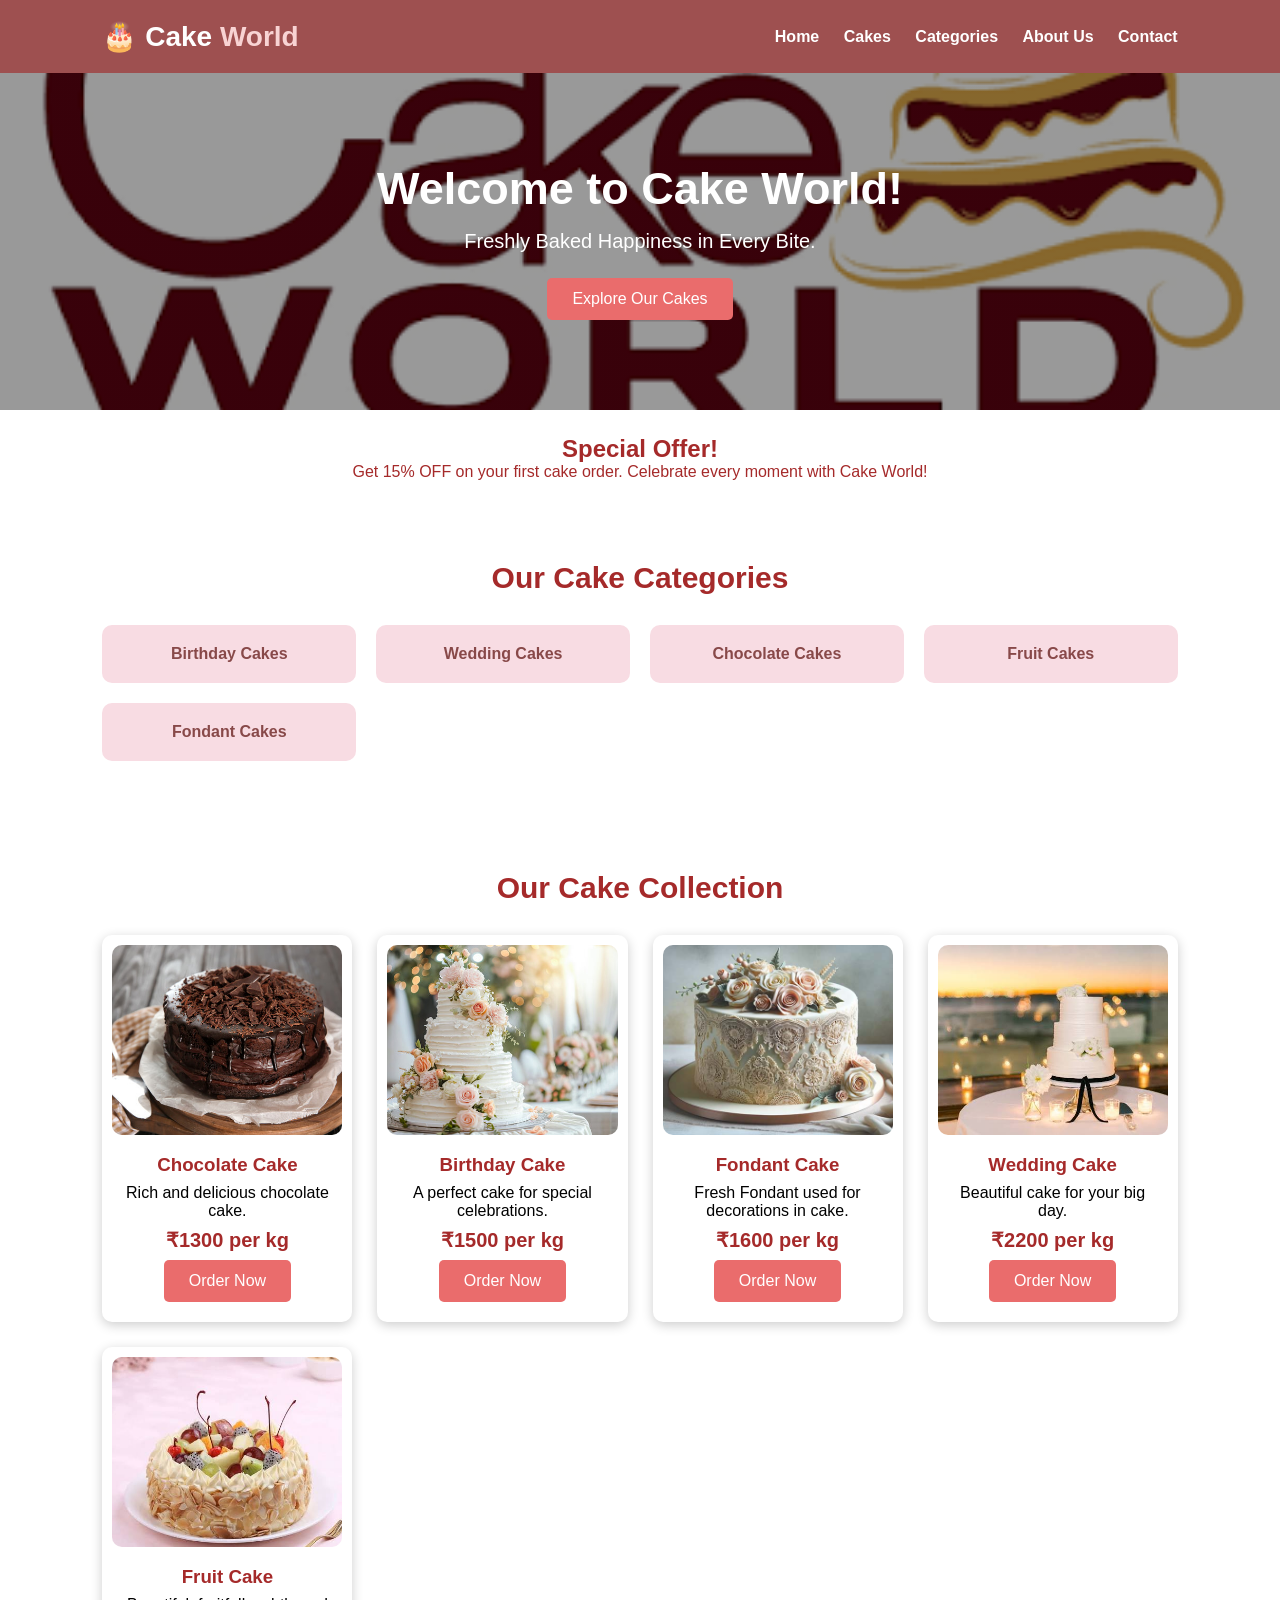
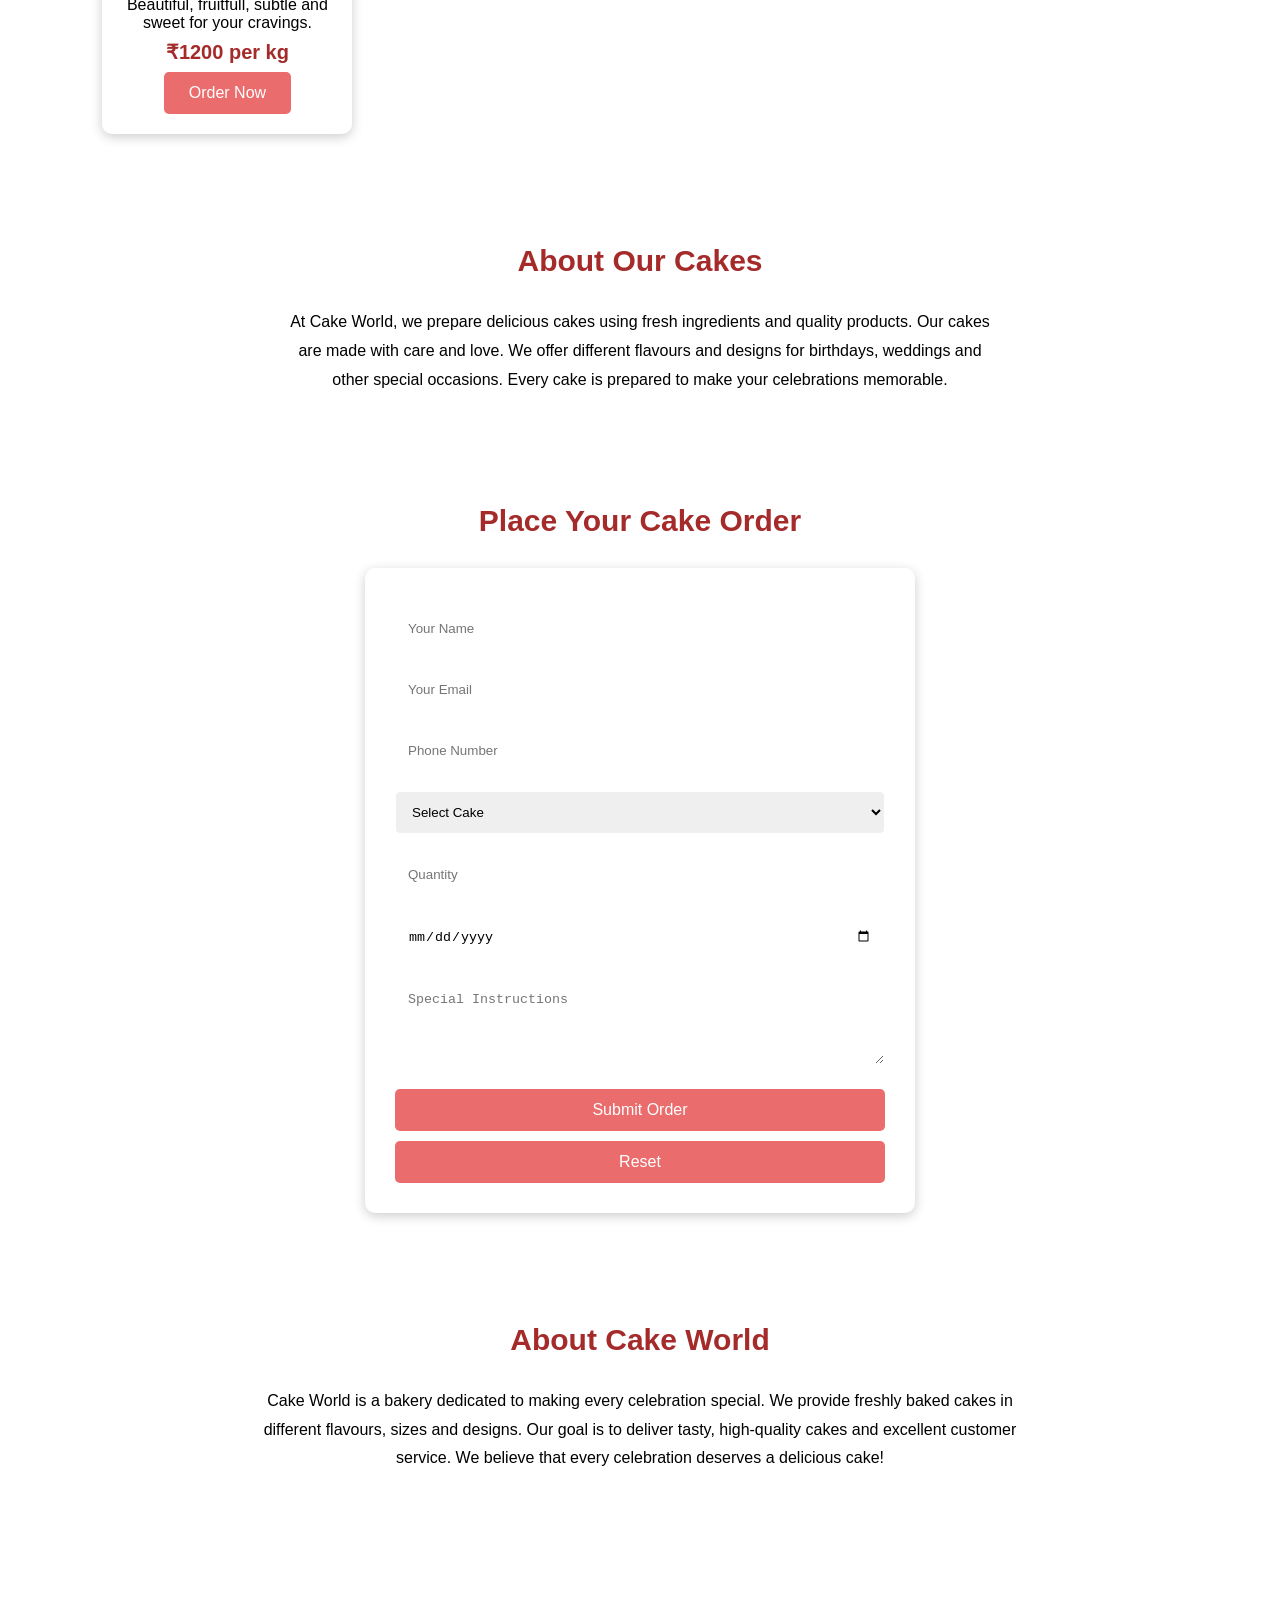
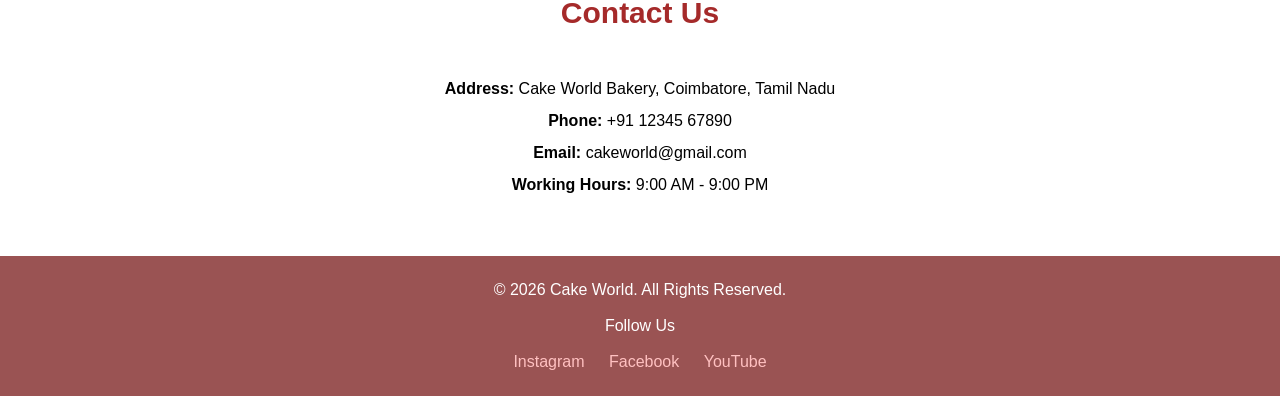
<file: index.html>
<!DOCTYPE html>
<html lang="en">
<head>
<meta charset="UTF-8">
<meta name="viewport" content="width=device-width, initial-scale=1.0">
<title>Cake World - Freshly Baked Happiness</title>
<link rel="stylesheet" href="index.css">
</head>

<body>

<header>
    <div class="logo">🎂 Cake <b>World</b></div>

    <nav>
        <a href="#home">Home</a>
        <a href="#cakes">Cakes</a>
        <a href="#categories">Categories</a>
        <a href="#about">About Us</a>
        <a href="#contact">Contact</a>
    </nav>
</header>

<div class="banner" id="home">
    <h1>Welcome to Cake World!</h1>
    <p>Freshly Baked Happiness in Every Bite.</p>
    <a href="#cakes" class="btn">Explore Our Cakes</a>
</div>

<div class="offer">
    <h2>Special Offer!</h2>
    <p>Get 15% OFF on your first cake order. Celebrate every moment with Cake World!</p>
</div>

<section id="categories">
    <h2 class="section-title">Our Cake Categories</h2>

    <div class="categories">
        <div class="category">Birthday Cakes</div>
        <div class="category">Wedding Cakes</div>
        <div class="category">Chocolate Cakes</div>
        <div class="category">Fruit Cakes</div>
        <div class="category">Fondant Cakes</div>
    </div>
</section>

<section id="cakes">
    <h2 class="section-title">Our Cake Collection</h2>

    <div class="cake-container">

        <div class="cake-card">
            <img src="./images/chocolatecake.jpg" alt="Chocolate Cake">
            <h3>Chocolate Cake</h3>
            <p>Rich and delicious chocolate cake.</p>
            <p class="price">₹1300 per kg</p>
            <a href="#order" class="btn">Order Now</a>
        </div>

        <div class="cake-card">
            <img src="./images/marriagecake.jpg" alt="Birthday Cake">
            <h3>Birthday Cake</h3>
            <p>A perfect cake for special celebrations.</p>
            <p class="price">₹1500 per kg</p>
            <a href="#order" class="btn">Order Now</a>
        </div>

        <div class="cake-card">
            <img src="./images/fondantcake.jpg" alt="Fondant Cake">
            <h3>Fondant Cake</h3>
            <p>Fresh Fondant used for decorations in cake.</p>
            <p class="price">₹1600 per kg</p>
            <a href="#order" class="btn">Order Now</a>
        </div>

        <div class="cake-card">
            <img src="./images/marry.jpg" alt="Wedding Cake">
            <h3>Wedding Cake</h3>
            <p>Beautiful cake for your big day.</p>
            <p class="price">₹2200 per kg</p>
            <a href="#order" class="btn">Order Now</a>
        </div>

        <div class="cake-card">
            <img src="./images/images.jpg" alt="Fruit Cake">
            <h3>Fruit Cake</h3>
            <p>Beautiful, fruitfull, subtle and sweet for your cravings.</p>
            <p class="price">₹1200 per kg</p>
            <a href="#order" class="btn">Order Now</a>
        </div>

    </div>
</section>

<section class="details">
    <h2 class="section-title">About Our Cakes</h2>
    <p>
        At Cake World, we prepare delicious cakes using fresh ingredients
        and quality products. Our cakes are made with care and love.
        We offer different flavours and designs for birthdays, weddings
        and other special occasions. Every cake is prepared to make
        your celebrations memorable.
    </p>
</section>

<section id="order">
    <h2 class="section-title">Place Your Cake Order</h2>

    <form class="order-form" action="server.php" method="get">

        <input type="text" id="custName" name="name" placeholder="Your Name">

        <input type="email" id="custEmail" name="email" placeholder="Your Email">

        <input type="tel" id="custPhone" name="phone" placeholder="Phone Number">

        <select id="cakeType" name="cake">
            <option>Select Cake</option>
            <option>Chocolate Cake - ₹1300 per kg</option>
            <option>Birthday Cake - ₹1500 per kg</option>
            <option>Fondant Cake - ₹1600 per kg</option>
            <option>Wedding Cake - ₹2200 per kg</option>
            <option>Fruit Cake - ₹1200 per kg</option>
        </select>

        <input type="number" id="qty" name="quantity" placeholder="Quantity" min="1">

        <input type="date" id="orderDate" name="date">

        <textarea rows="4" cols="10" name="instructions" placeholder="Special Instructions"></textarea>

        <button type="button" class="btn" onclick="placeOrder()">Submit Order</button>
        <button type="reset" class="btn">Reset</button>

    </form>
</section>

<section class="about" id="about">
    <h2 class="section-title">About Cake World</h2>

    <p>
        Cake World is a bakery dedicated to making every celebration
        special. We provide freshly baked cakes in different flavours,
        sizes and designs. Our goal is to deliver tasty, high-quality
        cakes and excellent customer service. We believe that every
        celebration deserves a delicious cake!
    </p>
</section>

<section class="contact" id="contact">
    <h2 class="section-title">Contact Us</h2>

    <p><b>Address:</b> Cake World Bakery, Coimbatore, Tamil Nadu</p>
    <p><b>Phone:</b> +91 12345 67890</p>
    <p><b>Email:</b> cakeworld@gmail.com</p>
    <p><b>Working Hours:</b> 9:00 AM - 9:00 PM</p>
</section>

<footer>
    <p>© 2026 Cake World. All Rights Reserved.</p>
    <br>
    <p>Follow Us</p>
    <br>
    <a href="https://www.instagram.com/">Instagram</a>
    <a href="https://www.facebook.com/">Facebook</a>
    <a href="https://www.youtube.com/">YouTube</a>
</footer>

<script>
function placeOrder()
{
    let name = document.getElementById('custName').value
    let email = document.getElementById('custEmail').value
    let phone = document.getElementById('custPhone').value
    let cake = document.getElementById('cakeType').value
    let quantity = Number(document.getElementById('qty').value)
    let date = document.getElementById('orderDate').value

    if (name == "")
    {
        alert("Please enter your name")
    }
    else if (email == "")
    {
        alert("Please enter your email")
    }
    else if (phone == "")
    {
        alert("Please enter your phone number")
    }
    else if (cake == "Select Cake")
    {
        alert("Please select a cake")
    }
    else if (quantity < 1)
    {
        alert("Quantity must be at least 1")
    }
    else if (date == "")
    {
        alert("Please select a date")
    }
    else
    {
        alert("Thank you " + name + "! Your order for " + cake + " has been submitted.")
    }
}
</script>

</body>
</html>
</file>
<file: index.css>
* {
    margin: 0px;
    padding: 0px;
    box-sizing: border-box;
}

body {
    font-family: Arial, sans-serif;
    background-color: white;
    color: black;
}

header {
    background-color: rgb(158, 80, 80);
    color: white;
    padding: 20px 8%;
    display: flex;
    justify-content: space-between;
    align-items: center;
}

.logo {
    font-size: 28px;
    font-weight: bold;
}

.logo b {
    color: rgb(248, 211, 211);
}

nav a {
    color: white;
    text-decoration: none;
    margin-left: 20px;
    font-weight: bold;
}

nav a:hover {
    color: rgb(248, 211, 211);
}

.banner {
    text-align: center;
    padding: 90px 20px;
    background-image: linear-gradient(rgba(0, 0, 0, 0.4), rgba(0, 0, 0, 0.4)),
                      url("./images/banner.jpg");
    background-repeat: no-repeat;
    background-position: center;
    background-size: cover;
    color: white;
}

.banner h1 {
    font-size: 45px;
    margin-bottom: 15px;
}

.banner p {
    font-size: 20px;
    margin-bottom: 25px;
}

.btn {
    display: inline-block;
    background-color:rgb(234, 108, 108);
    color: white;
    padding: 12px 25px;
    border-radius: 5px;
    text-decoration: none;
    border: none;
    cursor: pointer;
}

.btn:hover {
    background-color: brown;
}

section {
    padding: 55px 8%;
}

.section-title {
    text-align: center;
    color: brown;
    font-size: 30px;
    margin-bottom: 30px;
}

.offer {
    background-color: white;
    text-align: center;
    padding: 25px;
    color: brown;
}

.categories {
    display: grid;
    grid-template-columns: repeat(auto-fit, minmax(220px, 1fr));
    gap: 20px;
}

.category {
    background-color: #f8dce3;
    padding: 20px 35px;
    border-radius: 10px;
    color: rgb(136, 73, 73);
    font-weight: bold;
    text-align: center;
}

.cake-container {
    display: grid;
    grid-template-columns: repeat(auto-fit, minmax(220px, 1fr));
    gap: 25px;
}

.cake-card {
    background-color: white;
    border-radius: 10px;
    box-shadow: 0px 3px 12px rgba(0, 0, 0, 0.2);
    text-align: center;
    padding: 10px 10px 20px;
}

.cake-card img {
    width: 100%;
    height: 190px;
    object-fit: cover;
    border-radius: 10px;
}

.cake-card h3 {
    margin: 15px 0 8px;
    color: brown;
}

.cake-card p {
    margin: 8px;
}

.price {
    color: brown;
    font-size: 20px;
    font-weight: bold;
}

.details {
    background-color:white;
    text-align: center;
}

.details p {
    line-height: 1.8;
    width: 700px;
    margin: auto;
}

.order-form {
    width: 550px;
    margin: auto;
    background-color: white;
    padding: 30px;
    border-radius: 10px;
    box-shadow: 0px 3px 12px rgba(0, 0, 0, 0.2);
}

.order-form input,
.order-form select,
.order-form textarea {
    width: 100%;
    padding: 12px;
    margin: 10px 0;
    border: 1px solid white;
    border-radius: 5px;
}

.order-form button {
    width: 100%;
    font-size: 16px;
    margin-top: 10px;
}

.about {
    text-align: center;
    background-color:white;
}

.about p {
    width: 800px;
    margin: auto;
    line-height: 1.8;
}

.contact {
    text-align: center;
    line-height: 2;
}

footer {
    background-color: rgb(154, 83, 83);
    color: white;
    text-align: center;
    padding: 25px;
}

footer a {
    color: rgb(255, 193, 193);
    text-decoration: none;
    margin: 10px;
}

/* Tablet and Mobile View */
@media (max-width: 768px) {
    header {
        flex-direction: column;
        gap: 15px;
    }

    nav {
        text-align: center;
        line-height: 2.5;
    }

    nav a {
        margin: 5px;
    }

    .banner h1 {
        font-size: 32px;
    }

    .details p,
    .about p,
    .order-form {
        width: 100%;
    }
}
</file>
